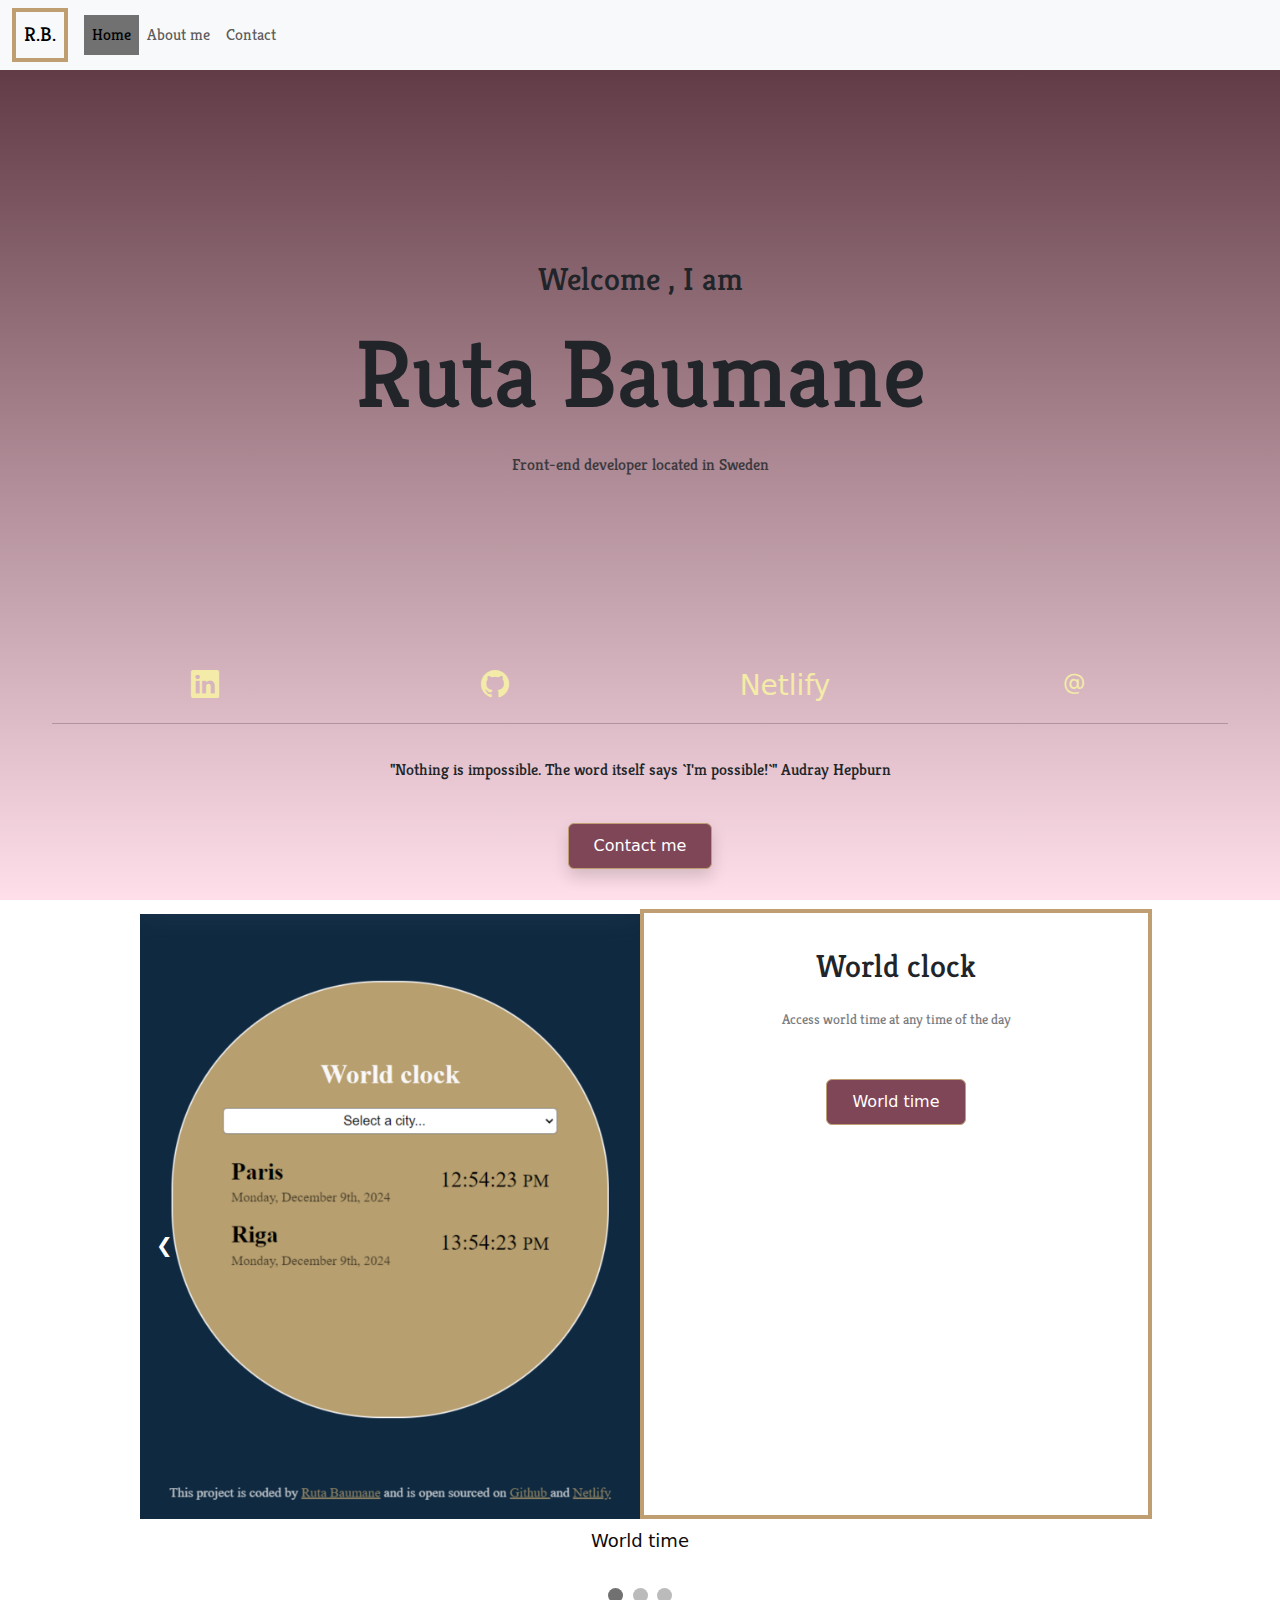
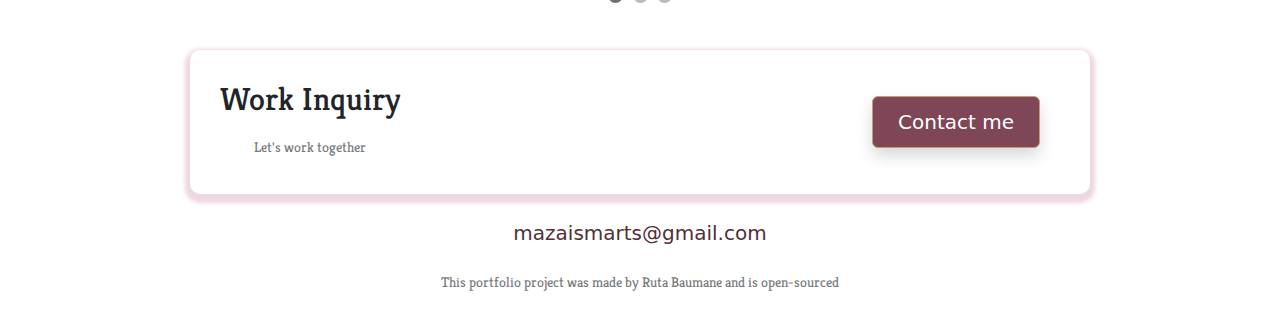
<file: index.html>
<!DOCTYPE html>
<html lang="en">
  <head>
    <meta charset="UTF-8" />
    <meta name="viewport" content="width=device-width, initial-scale=1.0" />
    <meta name="description" content="Main page of a new front end developer Ruta Baumane">
    <link
      href="https://cdn.jsdelivr.net/npm/bootstrap@5.3.3/dist/css/bootstrap.min.css"
      rel="stylesheet"
      integrity="sha384-QWTKZyjpPEjISv5WaRU9OFeRpok6YctnYmDr5pNlyT2bRjXh0JMhjY6hW+ALEwIH"
      crossorigin="anonymous"
    />
    <link
      rel="stylesheet"
      href="https://cdn.jsdelivr.net/npm/bootstrap-icons@1.11.3/font/bootstrap-icons.min.css"
    />
    <script
      src="https://cdn.jsdelivr.net/npm/bootstrap@5.3.3/dist/js/bootstrap.bundle.min.js"
      integrity="sha384-YvpcrYf0tY3lHB60NNkmXc5s9fDVZLESaAA55NDzOxhy9GkcIdslK1eN7N6jIeHz"
      crossorigin="anonymous"
    ></script>
    <link rel="stylesheet" href="src/style.css" />
    <title>Ruta-B_Portfolio</title>
    <link rel="preconnect" href="https://fonts.googleapis.com" />
    <link rel="preconnect" href="https://fonts.gstatic.com" crossorigin />
    <link
      href="https://fonts.googleapis.com/css2?family=Abel&family=Anton&family=Bokor&family=Kreon:wght@500&family=Poppins:ital,wght@0,100;0,200;0,300;0,400;0,500;0,600;0,700;0,800;0,900;1,100;1,200;1,300;1,400;1,500;1,600;1,700;1,800;1,900&display=swap"
      rel="stylesheet"
    />
  </head>
  <body>
    <nav class="navbar navbar-expand-lg bg-body-tertiary">
      <div class="container-fluid">
        <a class="navbar-brand text p-2" href="#">R.B.</a>
        <button
          class="navbar-toggler"
          type="button"
          data-bs-toggle="collapse"
          data-bs-target="#navbarNav"
          aria-controls="navbarNav"
          aria-expanded="false"
          aria-label="Toggle navigation"
        >
          <span class="navbar-toggler-icon"></span>
        </button>
        <div class="collapse navbar-collapse" id="navbarNav">
          <ul class="navbar-nav">
            <li class="nav-item">
              <a class="nav-link active" aria-current="page" href="#">Home</a>
            </li>
            <li class="nav-item">
              <a class="nav-link" href="about.html">About me</a>
            </li>
       
            <li class="nav-item">
              <a class="nav-link" href="contact.html">Contact</a>
            </li>
          </ul>
        </div>
      </div>
    </nav>
<div class="container">
    <div class="intro-1">
      <div class="row">
        <div class="main-intro-part" class="col-md-6">
          <h2>Welcome , I am</h2>
          <h1>Ruta Baumane</h1>
          <h3 id="front-end">Front-end developer located in Sweden</h3>
        </div>
        <div class="icons-contact" class="col-md-6" >
          <div class="row">
          
            <div class="col mt-2">
               <a href="https://www.linkedin.com/in/ruta-baumane-4555591b9/" target="_blank" rel="noopener noreferrer"><i class="bi bi-linkedin" title="Linkedin profile"></i></a>
            </div>
            <div class="col mt-2">
              <a
                href="https://github.com/Ruta-B/portfolio-Ruta"
                target="_blank"
                rel="noopener noreferrer"
              >
                <i class="bi bi-github" title="Git-hub profile"></i
              ></a>
            </div>
            <div class="col mt-2">
           <a
          href="https://portfolio-r-b.netlify.app/"
          target="_blank"
          rel="noopener noreferrer"
           id="netlify-icon">Netlify </a
        >
            </div>
            <div class="col mt-2">
              <i class="bi bi-at" title="e-mail"></i>
            </div>
          </div>
        </div>
      </div>
    </div>
    <hr />
    <div class="quote">
      <h3>
        "Nothing is impossible. The word itself says `I'm possible!`"
        <span>Audray Hepburn</span>
      </h3>
    </div>
    <div class="button text-center p-3">
      
        <a href="contact.html" target="_blank" rel="noopener noreferrer"><button class="btn btn-primary btn-default shadow mb-4">Contact me</button></a>
      
    </div></div>
    <div class="slideshow-container">

<div class="mySlides ">
  <div class="row">
   <div class="col-6 ">
  <img src="images/world-time.png"  alt="World clock project picture" style="max-width:500px"></div>
          <div class="col text-center pt-4 text ">
          <h2>World clock</h2>
          <p>
            Access world time at any time of the day
            <a
              href="https://globaly-timed.netlify.app/"
              target="_blank"
              rel="noopener noreferrer"
            > </p>
              <br />
              <button class="btn btn-primary mb-4">World time</button></a>
        </div>
</div>
  <div class="name">World time</div>
</div>

<div class="mySlides ">
  <div class="row">
    <div class="col-6"><img src="images/react wether prjct.png" alt="Weather app" style="max-width:500px"></div>
   <div class="col text-center pt-4 text ">
          <h2>Weather prognose</h2>
          <p>
            Access daily weather prognose around the world.
            <a
              href="https://w-app-new.netlify.app/"
              target="_blank"
              rel="noopener noreferrer"
            > </p>
              <br />
              <button class="btn btn-primary mb-4">Weather app</button></a>
        </div>
  <div class="name">Weather prognose</div>
</div>
</div>

<div class="mySlides ">
  <div class="row">
  <div class="col-6">
  <img src="images/christmas-recipes.png" style="max-width:500px"></div>
  <div class="col text-center pt-4 text ">
          <h2>AI Christmas recipe generator</h2>
          <p>
            Find the best recipe to surprise your Christmas guests with home made food/ cookies .
            <a
              href="https://christmas-recip-generator.netlify.app/"
              target="_blank"
              rel="noopener noreferrer"
            > </p>
              <br />
              <button class="btn btn-primary mb-4">Christmas recipes</button></a>
        </div></div>
  <div class="name">AI Christmas recipe generator</div>
</div>

<a class="prev" onclick="plusSlides(-1)">❮</a>
<a class="next" onclick="plusSlides(1)">❯</a>
</div>
<br>

<div style="text-align:center">
  <span class="dot" onclick="currentSlide(1)"></span> 
  <span class="dot" onclick="currentSlide(2)"></span> 
  <span class="dot" onclick="currentSlide(3)"></span> 
</div>
   
    
      <footer>
        <div class="contact-box mb-4 d-flex justify-content-between mt-2 ml-2">
          <div>
            <h2>
              Work Inquiry
            </h2>
            <p >
              Let's work together
            </p>
          </div>
          <div class="btn  text-center shadow ">
            <a href="contact.html" target="_blank" rel="noopener noreferrer">Contact me</a>
          </div>
        </div>
        <div class="d-flex justify-content-center mb-4">
          <a href="mailto:mazaismarts@gmail.com" class="email-link" target="_blank" rel="noopener noreferrer">mazaismarts@gmail.com</a>
        </div>
        <p class="text-center">
          This portfolio project was made by Ruta Baumane and is open-sourced
        </p> 
     
      </footer>
    </div>
    <script>
let slideIndex = 1;
showSlides(slideIndex);

function plusSlides(n) {
  showSlides(slideIndex += n);
}

function currentSlide(n) {
  showSlides(slideIndex = n);
}

function showSlides(n) {
  let i;
  let slides = document.getElementsByClassName("mySlides");
  let dots = document.getElementsByClassName("dot");
  if (n > slides.length) {slideIndex = 1}    
  if (n < 1) {slideIndex = slides.length}
  for (i = 0; i < slides.length; i++) {
    slides[i].style.display = "none";  
  }
  for (i = 0; i < dots.length; i++) {
    dots[i].className = dots[i].className.replace(" active", "");
  }
  slides[slideIndex-1].style.display = "block";  
  dots[slideIndex-1].className += " active";
}
</script>
  </body>
</html>
</file>
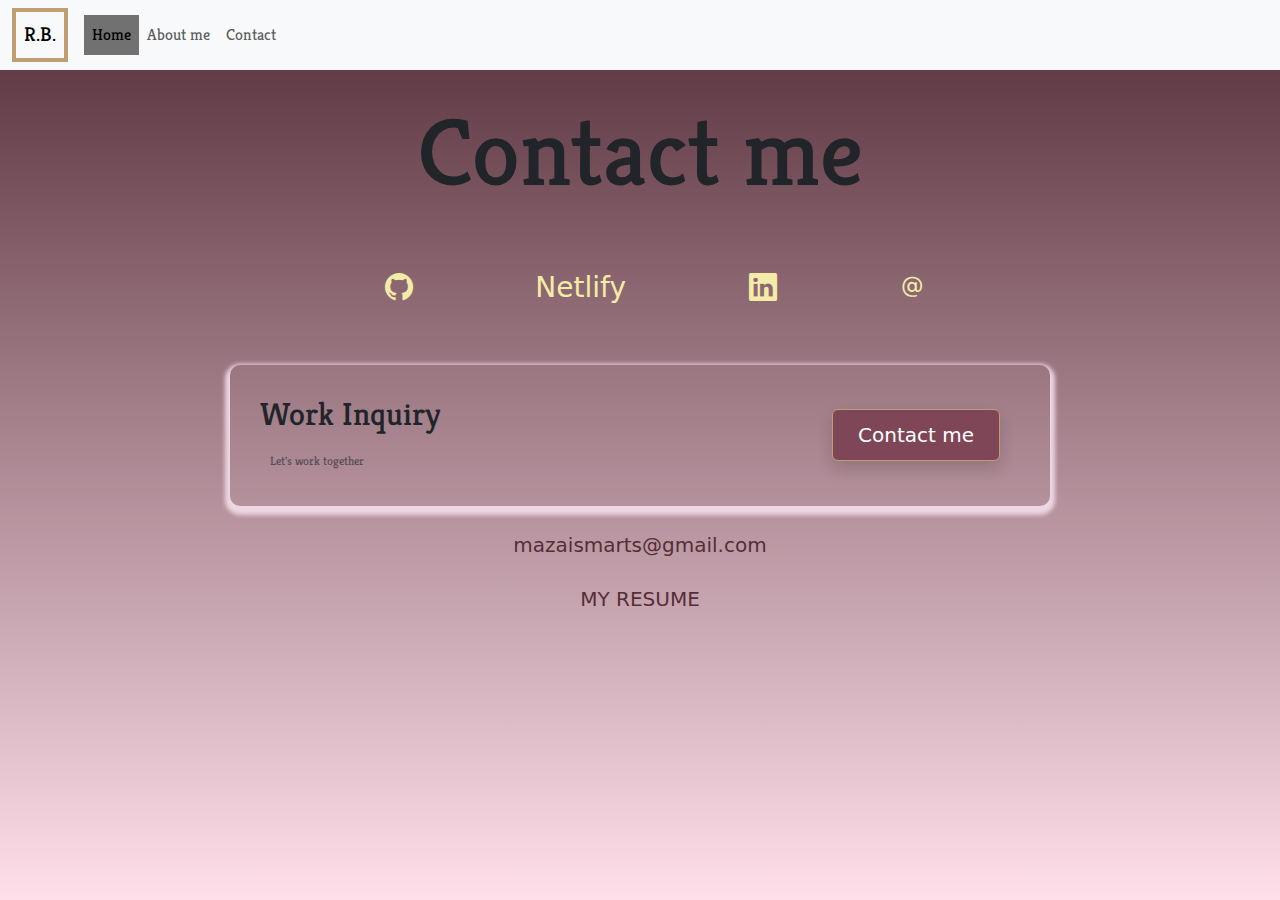
<file: contact.html>
<!DOCTYPE html>
<html lang="en">
  <head>
    <meta charset="UTF-8" />
    <meta name="viewport" content="width=device-width, initial-scale=1.0" />
    <meta
      name="description"
      content="Contact information to reach Ruta Baumane"
    />
    <link
      href="https://cdn.jsdelivr.net/npm/bootstrap@5.3.3/dist/css/bootstrap.min.css"
      rel="stylesheet"
      integrity="sha384-QWTKZyjpPEjISv5WaRU9OFeRpok6YctnYmDr5pNlyT2bRjXh0JMhjY6hW+ALEwIH"
      crossorigin="anonymous"
    />
    <link
      rel="stylesheet"
      href="https://cdn.jsdelivr.net/npm/bootstrap-icons@1.11.3/font/bootstrap-icons.min.css"
    />
    <script
      src="https://cdn.jsdelivr.net/npm/bootstrap@5.3.3/dist/js/bootstrap.bundle.min.js"
      integrity="sha384-YvpcrYf0tY3lHB60NNkmXc5s9fDVZLESaAA55NDzOxhy9GkcIdslK1eN7N6jIeHz"
      crossorigin="anonymous"
    ></script>
    <link rel="stylesheet" href="src/style.css" />
    <title>Ruta-B Contact page</title>
    <link rel="preconnect" href="https://fonts.googleapis.com" />
    <link rel="preconnect" href="https://fonts.gstatic.com" crossorigin />
    <link
      href="https://fonts.googleapis.com/css2?family=Abel&family=Anton&family=Bokor&family=Kreon:wght@500&family=Poppins:ital,wght@0,100;0,200;0,300;0,400;0,500;0,600;0,700;0,800;0,900;1,100;1,200;1,300;1,400;1,500;1,600;1,700;1,800;1,900&display=swap"
      rel="stylesheet"
    />
  </head>
  <body>
    <nav class="navbar navbar-expand-lg bg-body-tertiary">
      <div class="container-fluid">
        <a class="navbar-brand text p-2" href="#">R.B.</a>
        <button
          class="navbar-toggler"
          type="button"
          data-bs-toggle="collapse"
          data-bs-target="#navbarNav"
          aria-controls="navbarNav"
          aria-expanded="false"
          aria-label="Toggle navigation"
        >
          <span class="navbar-toggler-icon"></span>
        </button>
        <div class="collapse navbar-collapse" id="navbarNav">
          <ul class="navbar-nav">
            <li class="nav-item">
              <a class="nav-link active" aria-current="page" href="index.html"
                >Home</a
              >
            </li>
            <li class="nav-item">
              <a class="nav-link" href="about.html">About me</a>
            </li>
          
            <li class="nav-item">
              <a class="nav-link" href="#">Contact</a>
            </li>
          </ul>
        </div>
      </div>
    </nav>

    <h1 class="text-center mb-4 p-4">Contact me</h1>
    <div class="section">
      <ul class="icons-contact text-center mb-4">
        
        <li class="mb-3">
          <a
            href="https://github.com/Ruta-B/portfolio-Ruta"
            target="_blank"
            rel="noopener noreferrer"
          >
            <i class="bi bi-github" title="Git-hub"></i
          ></a>
        </li>

        <li class="mb-3">
          <a
            href="https://portfolio-r-b.netlify.app/"
            target="_blank"
            rel="noopener noreferrer"
            id="netlify-icon"
            >Netlify
          </a>
        </li>
        <li class="mb-3">
          <a href="https://www.linkedin.com/in/ruta-baumane-4555591b9/" target="_blank" rel="noopener noreferrer"
            ><i class="bi bi-linkedin" title="Linkedin profile"></i
          ></a>
        </li>
        <li class="mb-3">
          <a href="mailto:mazaismarts@gmail.com">
            <i class="bi bi-at" title="e-mail"></i
          ></a>
        </li>
      </ul>
      <footer>
        <div class="contact-box mb-4 d-flex justify-content-between mt-2 ml-2">
          <div>
            <h2>Work Inquiry</h2>
            <p>Let's work together</p>
          </div>
          <div class="btn text-center shadow">
            <a href="contact.html" target="_blank" rel="noopener noreferrer"
              >Contact me</a
            >
          </div>
        </div>
        <div class="d-flex justify-content-center mb-4">
          <a
            href="mailto:mazaismarts@gmail.com"
            class="email-link"
            target="_blank"
            rel="noopener noreferrer"
            >mazaismarts@gmail.com</a
          >
        </div>
        <div class="d-flex justify-content-center mb-4 resume">
          <a href="https://docs.google.com/document/d/1nNPByvQV4IfWgFRoFQJX9Uje_-_LvWTn/edit?usp=sharing&ouid=110825644402090387831&rtpof=true&sd=true">MY RESUME</a>
        </div>
      </footer>
    </div>
  </body>
</html>
</file>
<file: src/style.css>
:root {
  --text-font: "Kreon", serif;
  --background-color: rgb(246, 228, 205);
  -- {
    box-sizing: border-box;
  }
}

body {
  background: linear-gradient(#542e38, #ffdfea) no-repeat fixed;
}

.intro-1 {
  text-align: center;
  margin: 20px 20px auto;
  display: block;
}
nav {
  font-family: var(--text-font);
}

h2,
h1,
h3,
h4,
h5,
h6 {
  font-family: var(--text-font);
  font-optical-sizing: auto;
}

h1 {
  font-weight: 500;
  font-style: normal;
  font-size: 96px;
}
p {
  font-family: var(--text-font);
  opacity: 60%;
  font-size: 14px;
}
h3 {
  font-size: 16px;
  text-align: center;
  padding: 20px;
}

h2 {
  font-size: 32px;
  padding: 10px;
}
h3#front-end {
  opacity: 0.8;
  padding: 15px;
  background-color: transparent;
}

.slideshow-container {
  max-width: 1000px;
  position: relative;
  margin: 0 auto;
}

.prev,
.next {
  cursor: pointer;
  position: absolute;
  top: 50%;
  width: auto;
  padding: 16px;
  margin-top: -22px;
  color: white;
  font-weight: bold;
  font-size: 20px;
  transition: 0.6s ease;
  border-radius: 0 3px 3px 0;
  user-select: none;
}
.next {
  right: 0;
  border-radius: 3px 0 0 3px;
}
.prev:hover,
.next:hover {
  background-color: rgba(0, 0, 0, 0.8);
}
.name {
  color: #0d0a0a;
  font-size: 18px;
  padding: 8px 12px;

  bottom: 8px;
  width: 100%;
  text-align: center;
}

.dot {
  cursor: pointer;
  height: 15px;
  width: 15px;
  margin: 0 2px;
  background-color: #bbb;
  border-radius: 50%;
  display: inline-block;
  transition: background-color 0.6s ease;
}

.active,
.dot:hover {
  background-color: #717171;
}
.email-link {
  color: #542e38;
  text-decoration: none;
}
.email-link:hover {
  color: #f4eba8;
  transition: 100ms ease-in-out;
}
.resume a {
  color: #542e38;
  text-decoration: none;
}
.resume a:hover {
  color: #f4eba8;
  transition: 100ms ease-in-out;
}
.contact-box {
  max-width: 900px;
  margin: 0 auto;
  border-radius: 10px;
  box-shadow: 0 4px 4px 5px #eed6e2;
  padding: 20px 20px;
}
footer {
  margin-top: 40px;
}
.contact-box p {
  text-align: center;
}
.contact-box .btn {
  margin: auto;
  margin-right: 30px;
}
.text {
  border: 4px solid rgb(191, 158, 114);
}
.section {
  padding: 10px 40px;
  max-width: 900px;
  display: block;
  margin: 0 auto;
}
.section-1 {
  border: 4px solid rgb(191, 158, 114);
}
.section h1 {
  font-size: 60px;
  text-align: center;
  padding: 20px;
}

.section p {
  font-size: 12px;
  text-indent: 20px;
  text-align: justify;
  line-height: 1.5;
}
.personal-image {
  display: block;
  margin: 25px auto;
  border-image: fill;
  padding: 20px;
}
.container {
  max-width: 1200px;
}

.main-intro-part {
  padding: 160px;
  background-repeat: no-repeat;
  background-position: center;
  background-size: cover;
  background-image: url(https://s3.amazonaws.com/shecodesio-production/uploads/files/000/153/615/original/pexels-mastercowley-1128797.jpg?1735411798);
}
#netlify-icon,
i {
  color: #f4eba8;
  font-size: 28px;
}

.btn {
  padding: 10px 25px;
  background-color: #7f4658;
  border: 1px solid rgb(191, 158, 114);
}
a {
  text-decoration: none;
  color: white;
  font-size: 20px;
}
.btn:hover {
  color: black;
  background-color: #ffdfea;
  border: 1px solid rgb(191, 158, 114);
}
.contact-box .btn a:hover {
  color: black;
}
/*@media screen and (max-width: 600px)  {
  h1{
    font-size: 40px;
  }

  .container{
    max-width: 500px;
  }
}*/
#prjct {
  font-size: 44px;
  margin-top: 50px;
}
ul {
  list-style: none;
  display: flex;
  justify-content: space-evenly;
  flex-direction: row;
  padding: auto;
}

@media screen and (max-width: 600px) {
  h1 {
    font-size: 28px;
  }
  h2 {
    font-size: 20px;
  }
  h3 {
    font-size: 18px;
  }
  .section h3 {
    font-size: 22px;
  }
  .section {
    padding: 10px 30px;
  }
  .main-intro-part {
    background-image: fit-content;
    padding: 20px;
    background-image: url(https://s3.amazonaws.com/shecodesio-production/uploads/files/000/153/615/original/pexels-mastercowley-1128797.jpg?1735411798https://s3.amazonaws.com/shecodesio-production/uploads/files/000/153/615/original/pexels-mastercowley-1128797.jpg?1735411798);
  }
  #netlify-icon,
  i {
    font-size: 12px;
    position: absolute;
    margin-bottom: 5px;
  }
  p {
    font-size: 12px;
  }
  .contact-box h3 {
    padding: 0;
    font-size: 18px;
  }
  .contact-box .btn a {
    font-size: 12px;
    margin: auto;
    justify-content: space-around;
  }
}

@media screen and (max-width: 340px) {
  .contact-box .btn {
    display: block;
    border-radius: 100px;
    margin: 1px auto;
    text-align: center;
    padding-top: 10px;
    flex-wrap: wrap;
  }
}
</file>
